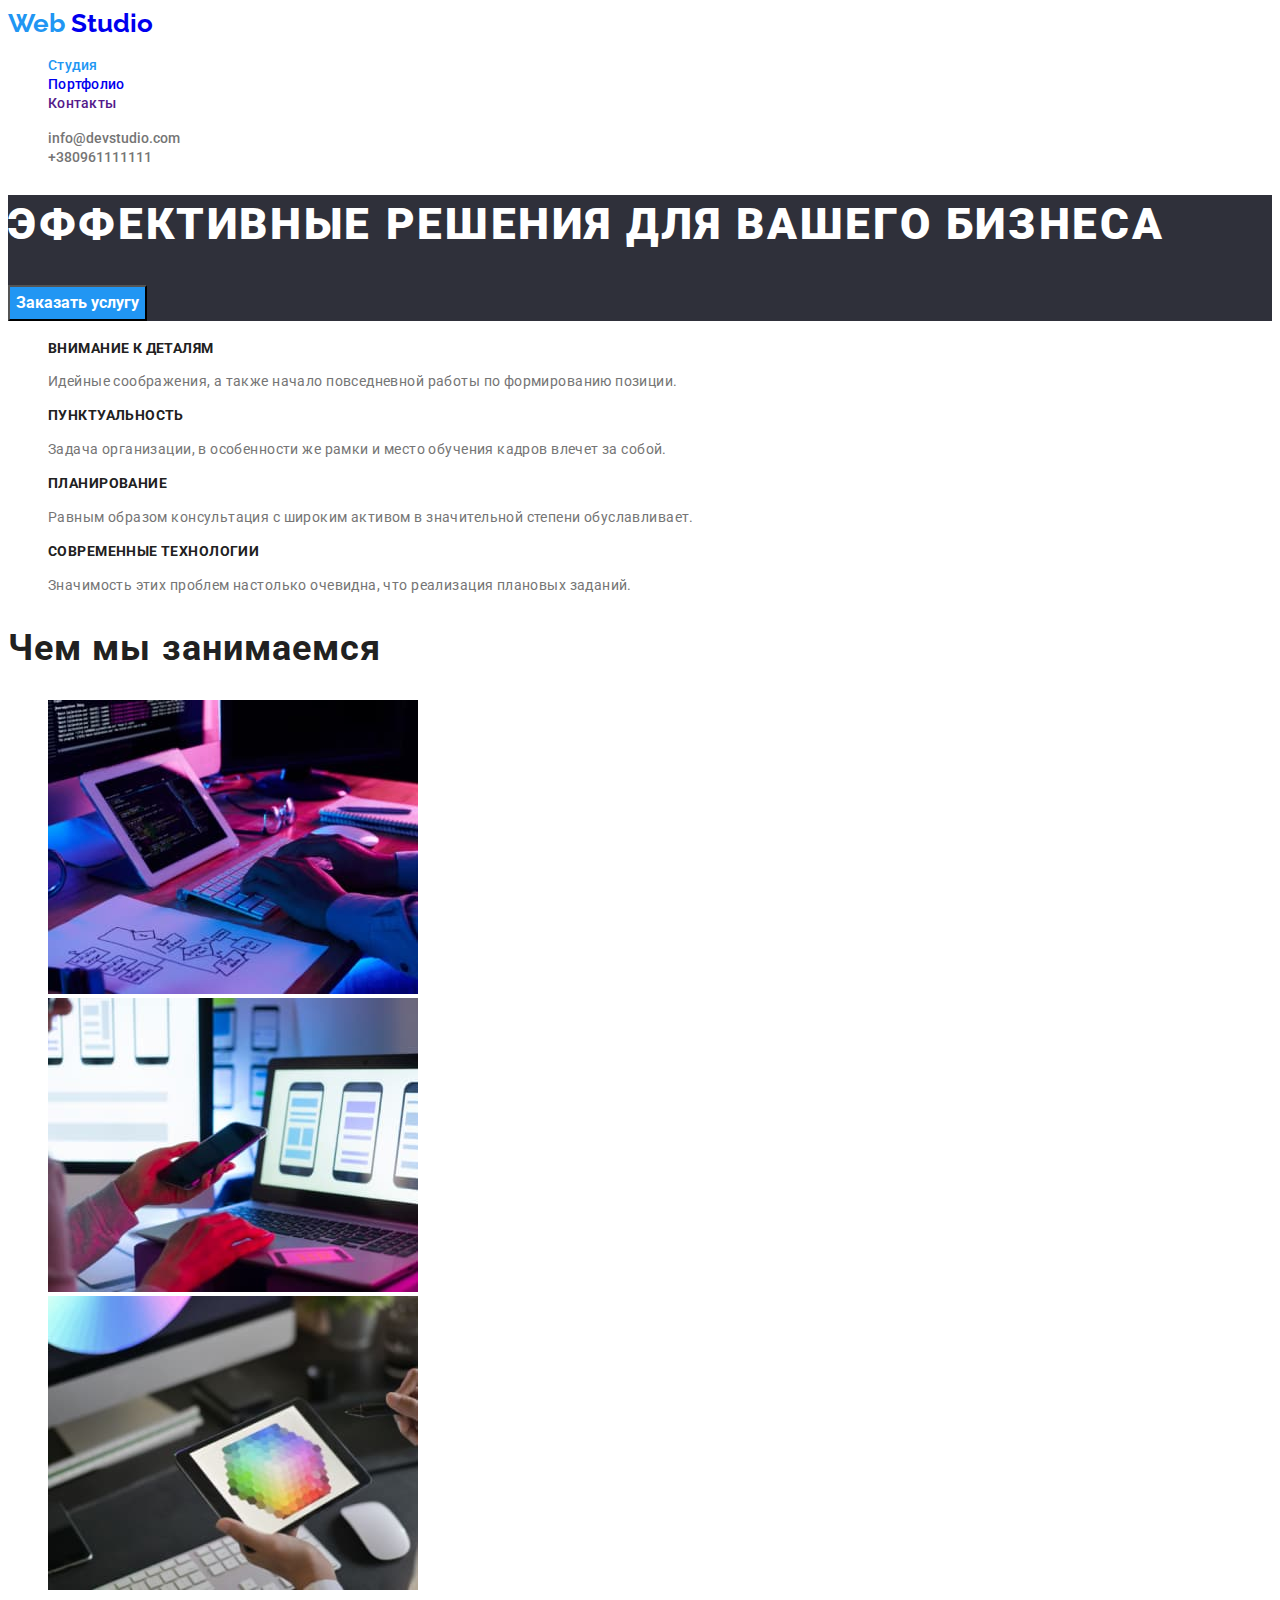
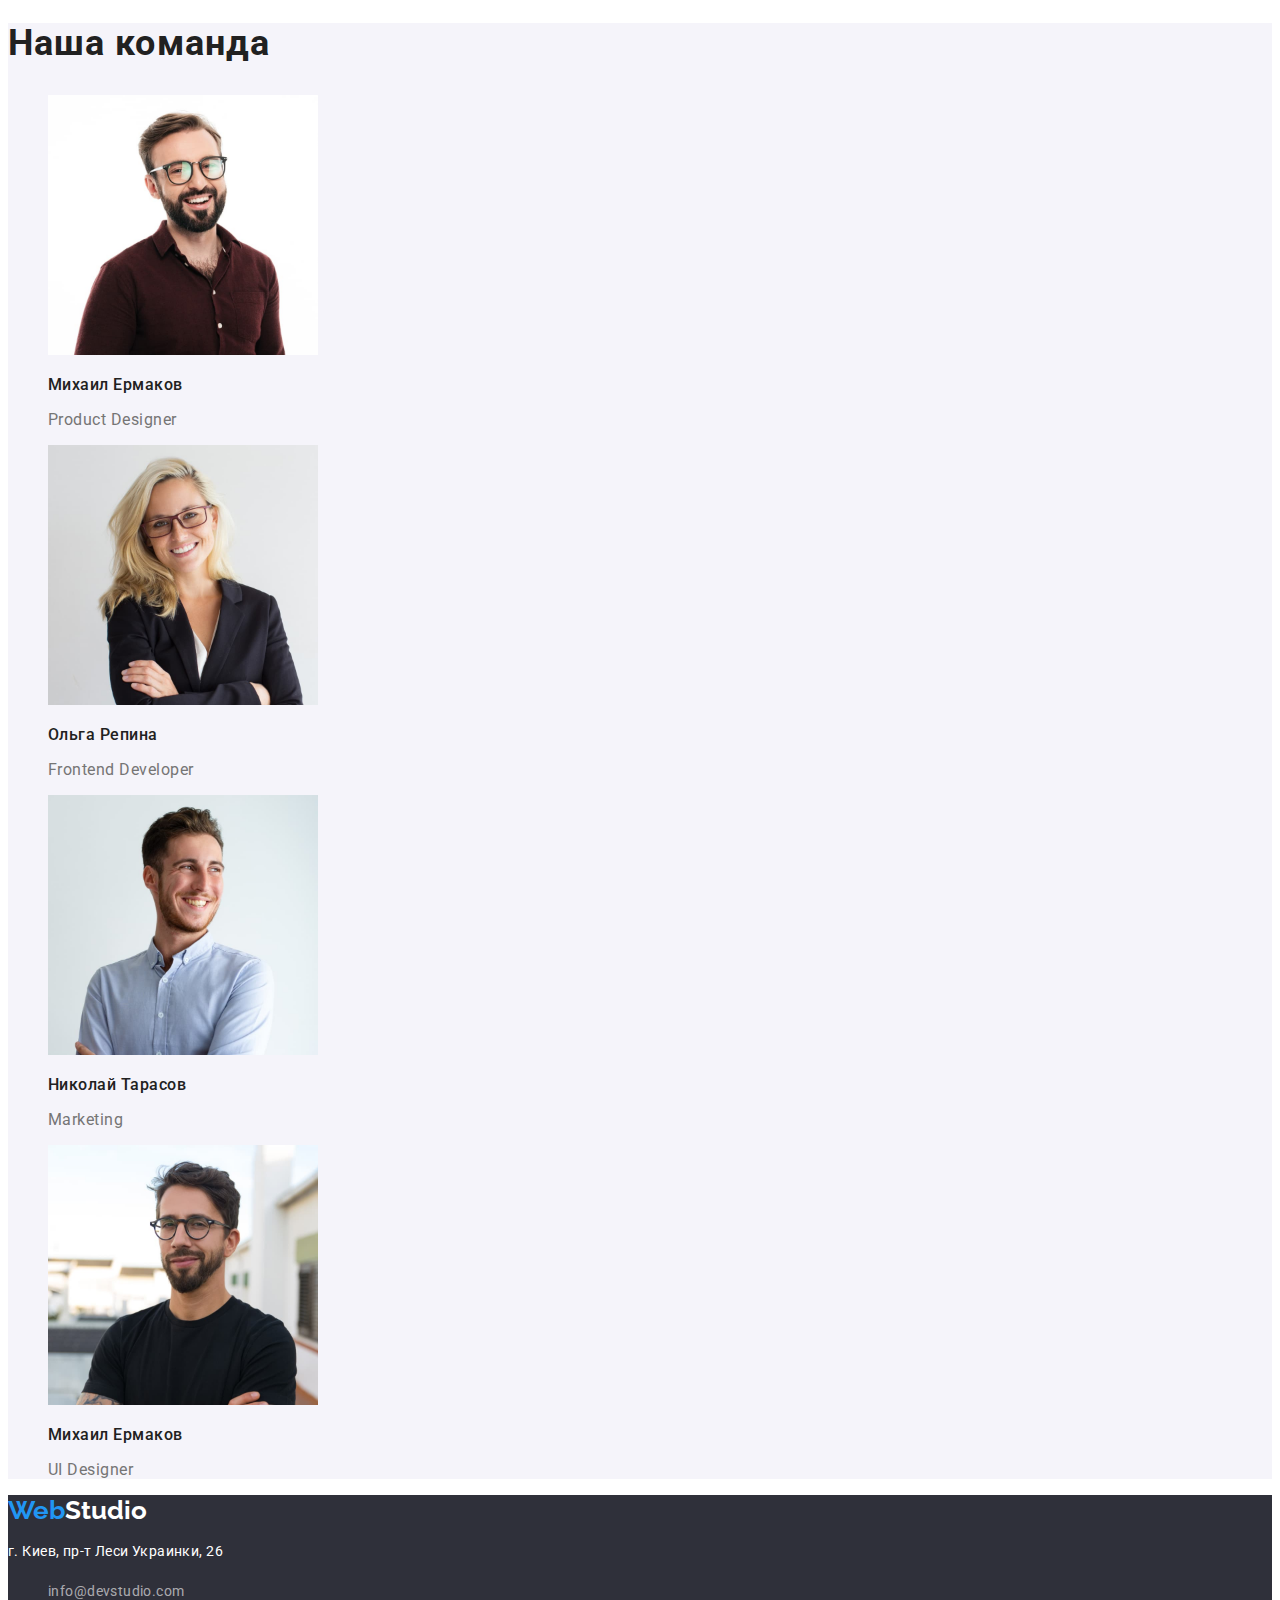
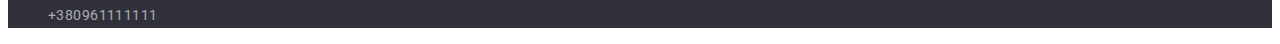
<file: index.html>
<!DOCTYPE html>
<html lang="ru">
  <head>
    <meta charset="UTF-8" />
    <meta http-equiv="X-UA-Compatible" content="IE=edge" />
    <meta name="viewport" content="width=device-width, initial-scale=1.0" />
    <link rel="preconnect" href="https://fonts.googleapis.com" />
    <link rel="preconnect" href="https://fonts.gstatic.com" crossorigin />
    <link
      href="https://fonts.googleapis.com/css2?family=Raleway:wght@700&family=Roboto:wght@400;500;700&display=swap"
      rel="stylesheet"
    />

    <link rel="stylesheet" href="./css/styles.css" />

    <title>WEBStudio</title>
  </head>

  <body>
    <header>
      <a class="logo link" href="./index.html"
        ><span class="part_logo"> Web </span>Studio</a
      >

      <nav class="nav">
        <ul class="list">
          <li>
            <a class="nav-link link active" href="./index.html">Студия</a>
          </li>
          <li>
            <a class="nav-link link" href="./portfolio.html">Портфолио</a>
          </li>
          <li><a class="nav-link link" href="">Контакты</a></li>
        </ul>
      </nav>

      <ul class="contact-inf list">
        <li class="contact-inf-item">
          <a class="contact-inf-link link" href="mailto:info@devstudio.com"
            >info@devstudio.com</a
          >
        </li>
        <li class="contact-inf-item">
          <a class="contact-inf-link link" href="tel:+380961111111"
            >+380961111111</a
          >
        </li>
      </ul>
    </header>

    <main>
      <!--hero-->

      <section class="hero-section">
        <h1 class="hero-title">Эффективные решения для вашего бизнеса</h1>

        <button class="order-button" type="button">Заказать услугу</button>
      </section>

      <!--EndHero-->

      <!--ourWork-->

      <section>
        <h2 class="ourWork-title"><!--hidenTitle--></h2>

        <ul class="our-work list">
          <li class="our-work-item">
            <h3 class="our-work-description_title">Внимание к деталям</h3>

            <p class="our-work-description">
              Идейные соображения, а также начало повседневной работы по
              формированию позиции.
            </p>
          </li>

          <li class="our-work-item">
            <h3 class="our-work-description_title">Пунктуальность</h3>

            <p class="our-work-description">
              Задача организации, в особенности же рамки и место обучения кадров
              влечет за собой.
            </p>
          </li>

          <li class="our-work-item">
            <h3 class="our-work-description_title">Планирование</h3>

            <p class="our-work-description">
              Равным образом консультация с широким активом в значительной
              степени обуславливает.
            </p>
          </li>

          <li class="our-work-item">
            <h3 class="our-work-description_title">Современные технологии</h3>

            <p class="our-work-description">
              Значимость этих проблем настолько очевидна, что реализация
              плановых заданий.
            </p>
          </li>
        </ul>
      </section>

      <!--EndOurWork-->

      <!--WhatWeDo-->
      <section class="what-we-do-section">
        <h2 class="what-we-do_titile accent-title">Чем мы занимаемся</h2>

        <ul class="what-we-do_img-list list">
          <li class="what-we-do-item">
            <img
              width="370"
              height="294"
              src="./images/work1.jpg"
              alt="Создание проекта"
            />
          </li>

          <li class="what-we-do-item">
            <img
              width="370"
              height="294"
              src="./images/work2.jpg"
              alt="Оптимизация проекта"
            />
          </li>

          <li class="what-we-do-item">
            <img
              width="370"
              height="294"
              src="./images/work3.jpg"
              alt="Индивидуальный подход к проекту"
            />
          </li>
        </ul>
      </section>
      <!--endWhatWeDO-->

      <!--ourTeam-->

      <section class="our-team-section">
        <h2 class="our-team-title accent-title">Наша команда</h2>

        <ul class="specialists-list list">
          <li class="specialists-item">
            <img
              width="270"
              height="260"
              src="./images/demyanenko.jpg"
              alt="Игорь Демьяненко"
            />

            <h3 class="specialists-name">Михаил Ермаков</h3>

            <p class="card-description">Product Designer</p>
          </li>

          <li class="specialists-item">
            <img
              width="270"
              height="260"
              src="./images/repina.jpg"
              alt="Ольга Репина"
            />

            <h3 class="specialists-name">Ольга Репина</h3>

            <p class="card-description">Frontend Developer</p>
          </li>

          <li class="specialists-item">
            <img
              width="270"
              height="260"
              src="./images/tarasov.jpg"
              alt="Николай Тарасов"
            />

            <h3 class="specialists-name">Николай Тарасов</h3>

            <p class="card-description">Marketing</p>
          </li>

          <li class="specialists-item">
            <img
              width="270"
              height="260"
              src="./images/ermakov.jpg"
              alt="Михаил Ермаков"
            />

            <h3 class="specialists-name">Михаил Ермаков</h3>

            <p class="card-description">UI Designer</p>
          </li>
        </ul>
      </section>
    </main>

    <footer class="footer-section">
      <a class="logo-dark-theme logo link" href="./index.html"
        ><span class="part_logo">Web</span>Studio</a
      >

      <address class="adress-section">
        <p class="adress_description">г. Киев, пр-т Леси Украинки, 26</p>
      </address>
      <ul class="list">
        <li>
          <a class="contact-inf-item_dark link" href="mailto:info@devstudio.com"
            >info@devstudio.com</a
          >
        </li>
        <li>
          <a class="contact-inf-item_dark link" href="tel:+380961111111"
            >+380961111111</a
          >
        </li>
      </ul>
    </footer>
  </body>
</html>
</file>
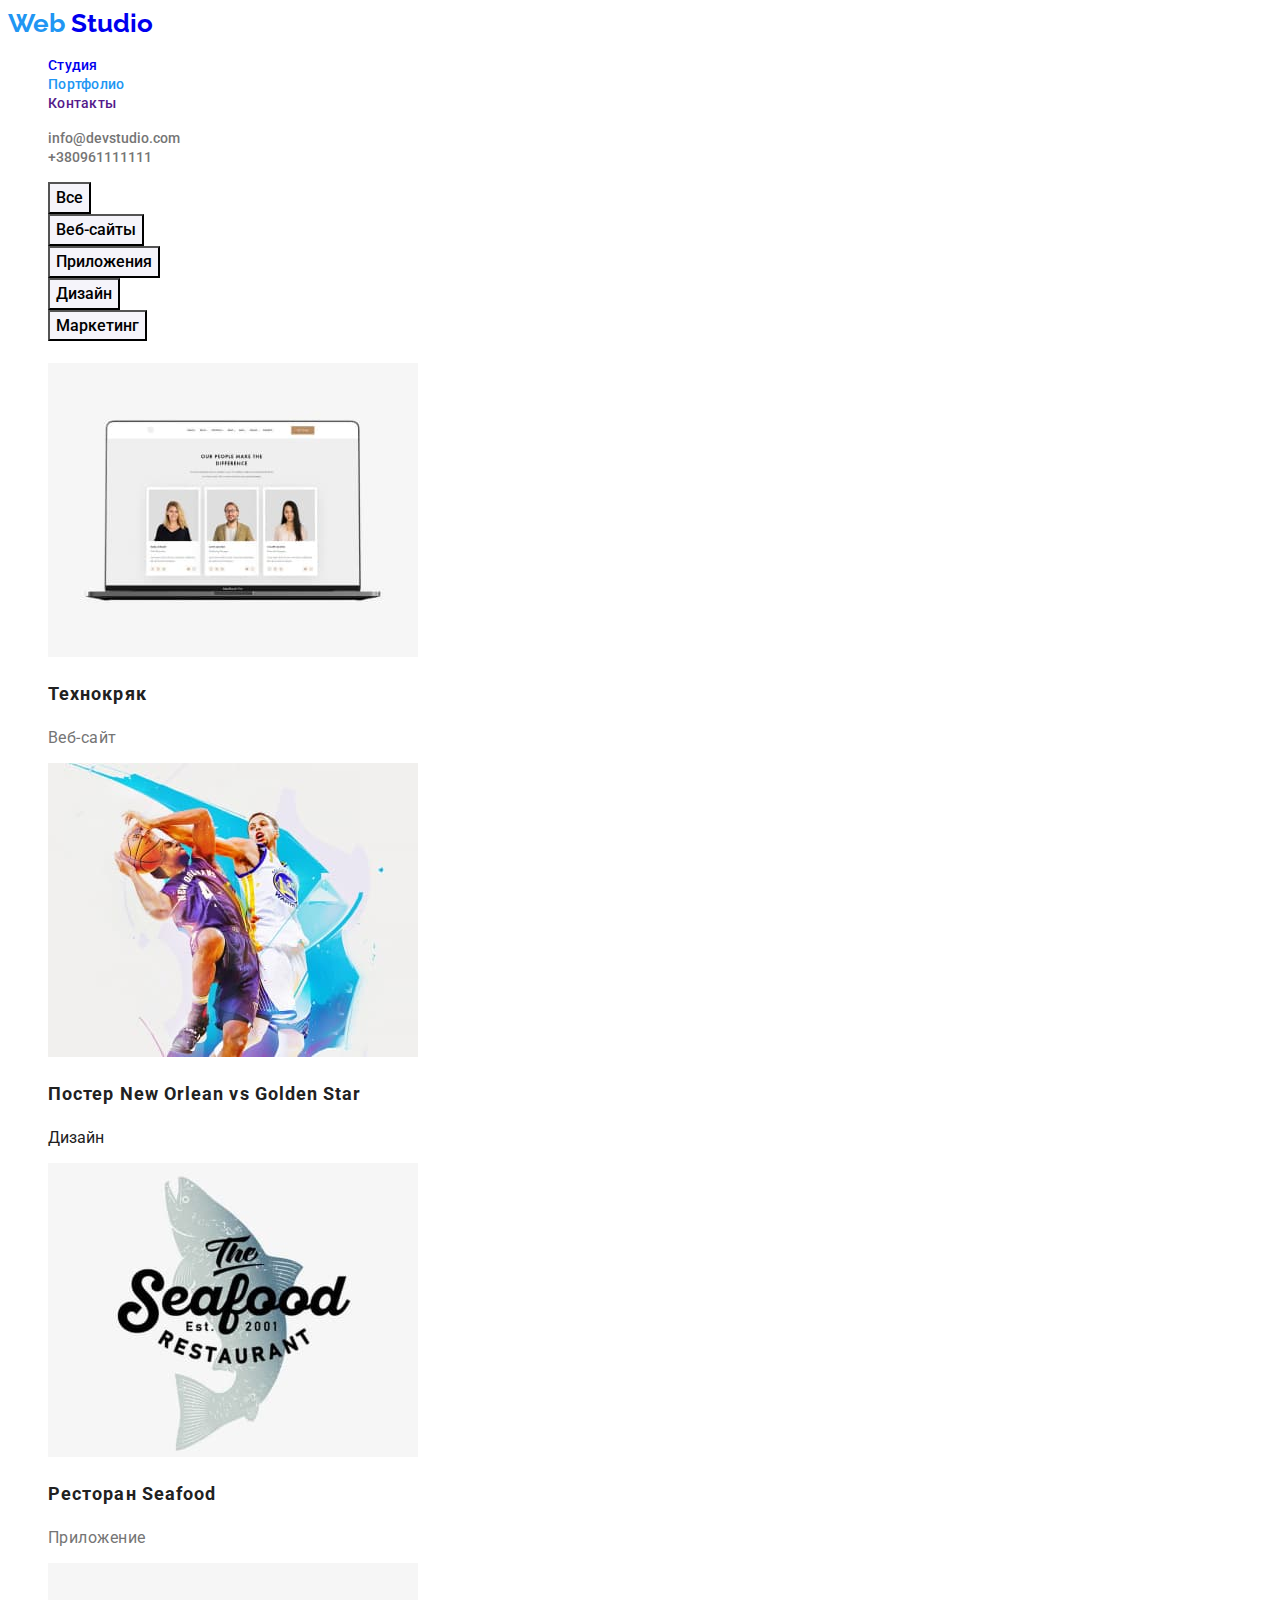
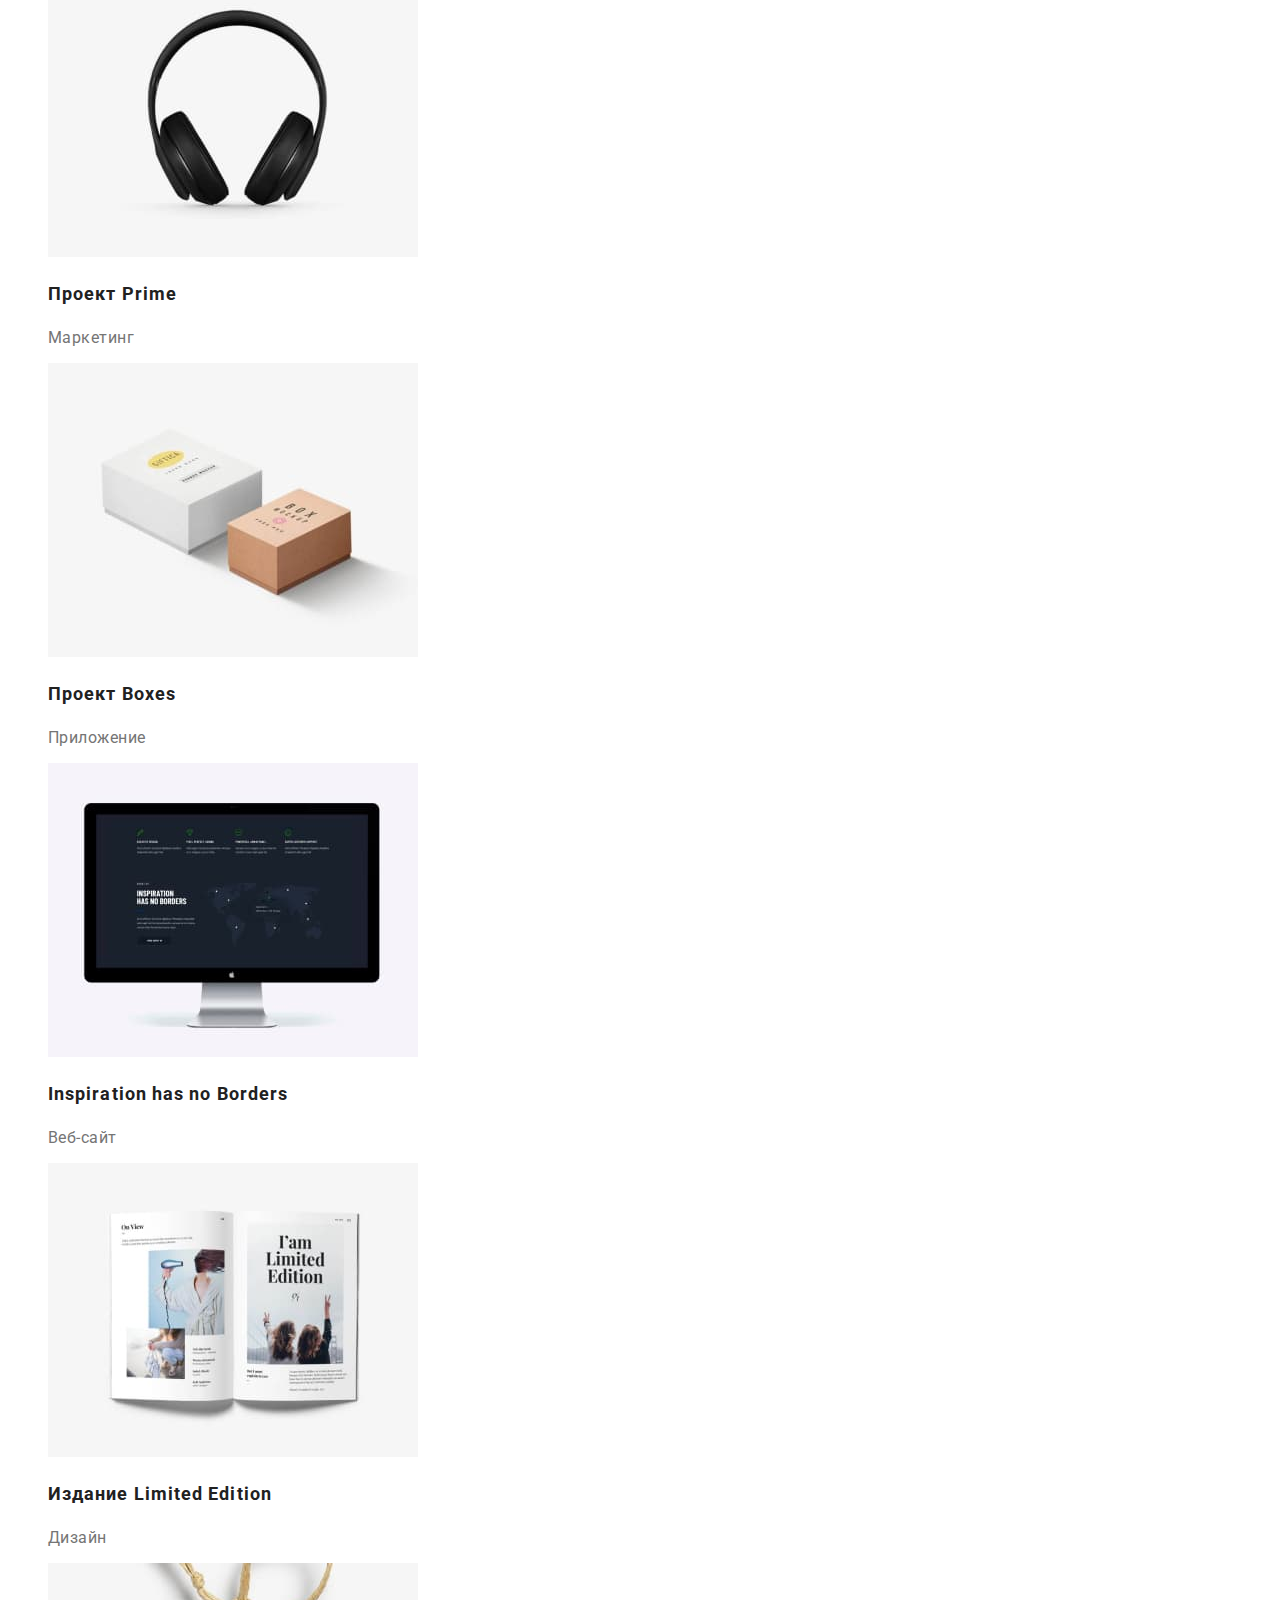
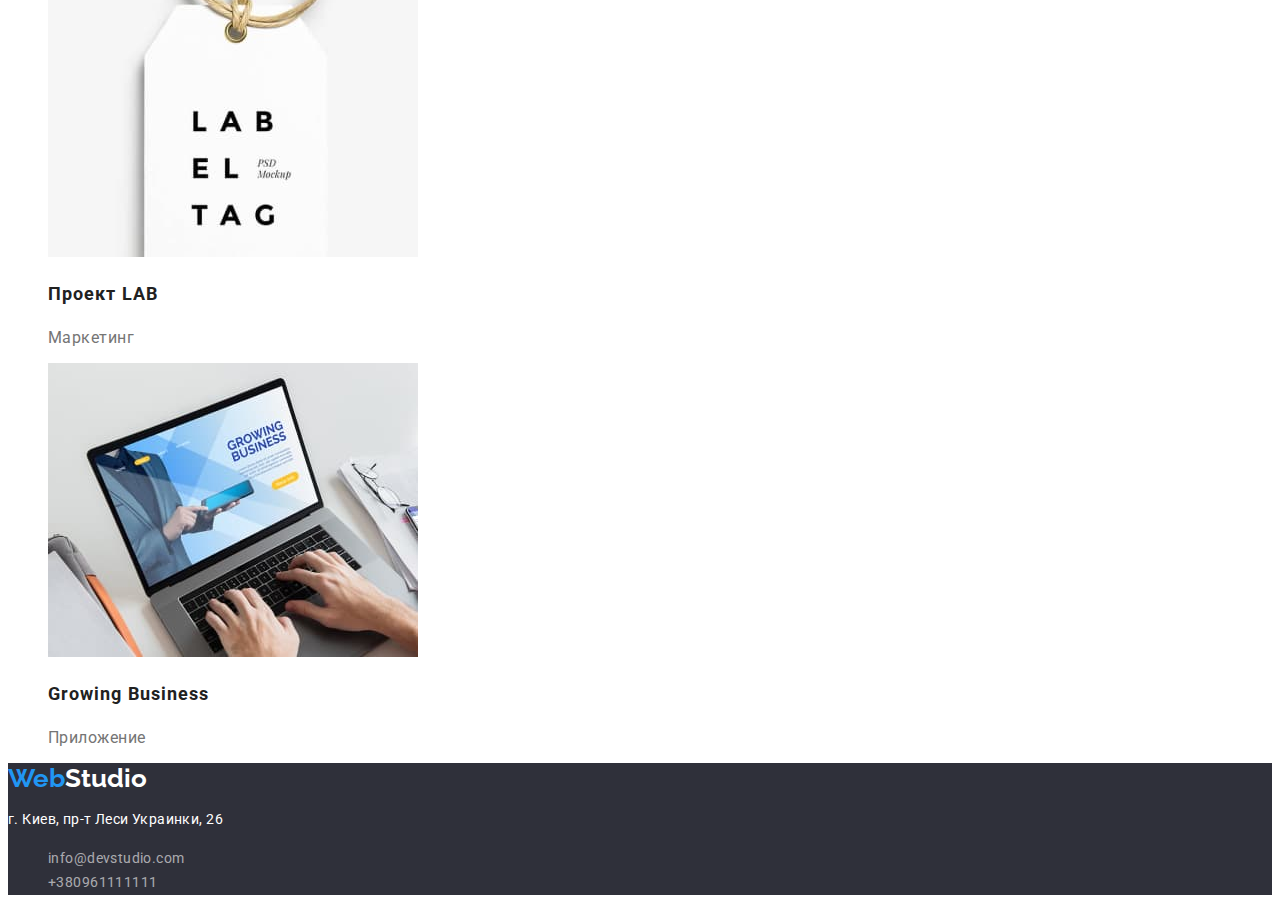
<file: portfolio.html>
<!DOCTYPE html>
<html lang="ru">
  <head>
    <meta charset="UTF-8" />
    <meta http-equiv="X-UA-Compatible" content="IE=edge" />
    <meta name="viewport" content="width=device-width, initial-scale=1.0" />
    <link rel="preconnect" href="https://fonts.googleapis.com" />
    <link rel="preconnect" href="https://fonts.gstatic.com" crossorigin />
    <link
      href="https://fonts.googleapis.com/css2?family=Raleway:wght@700&family=Roboto:wght@400;500;700&display=swap"
      rel="stylesheet"
    />

    <link rel="stylesheet" href="./css/styles.css" />

    <title>WEBStudio</title>
  </head>

  <body>
    <header>
      <a class="logo link" href="./index.html"
        ><span class="part_logo"> Web </span>Studio</a
      >

      <nav class="nav">
        <ul class="list">
          <li><a class="nav-link link" href="./index.html">Студия</a></li>
          <li>
            <a class="nav-link link active" href="./portfolio.html"
              >Портфолио</a
            >
          </li>
          <li><a class="nav-link link" href="">Контакты</a></li>
        </ul>
      </nav>

      <ul class="contact-inf list">
        <li class="contact-inf-item">
          <a class="contact-inf-link link" href="mailto:info@devstudio.com"
            >info@devstudio.com</a
          >
        </li>
        <li class="contact-inf-item">
          <a class="contact-inf-link link" href="tel:+380961111111"
            >+380961111111</a
          >
        </li>
      </ul>
    </header>
    <main>
      <section class="products-btn-section">
        <ul class="products-buttons-list list">
          <li class="products-buttons-item">
            <button class="products-button" type="button">Все</button>
          </li>
          <li class="products-buttons-item">
            <button class="products-button" type="button">Веб-сайты</button>
          </li>
          <li class="products-buttons-item">
            <button class="products-button" type="button">Приложения</button>
          </li>
          <li class="products-buttons-item">
            <button class="products-button" type="button">Дизайн</button>
          </li>
          <li class="products-buttons-item">
            <button class="products-button" type="button">Маркетинг</button>
          </li>
        </ul>
      </section>

      <section class="products-card-section">
        <h1 class="product-card-title"><!--hidenTitle--></h1>

        <ul class="products-card-list list">
          <li class="products-card-item">
            <img
              class="products-card"
              src="./images/portfolio_img/tehnokryak.jpg"
              alt="технокряк"
            />
            <h2 class="product-card-name">Технокряк</h2>
            <p class="product-card-description card-description">Веб-сайт</p>
          </li>
          <li class="products-card-item">
            <img
              class="products-card"
              src="./images/portfolio_img/new_orlean.jpg"
              alt="новый орлеан"
            />
            <h2 class="product-card-name">Постер New Orlean vs Golden Star</h2>
            <p class="product-card-description">Дизайн</p>
          </li>
          <li class="products-card-item">
            <img
              class="products-card"
              src="./images/portfolio_img/seafood.jpg"
              alt="ресторан сеафуд"
            />
            <h2 class="product-card-name">Ресторан Seafood</h2>
            <p class="product-card-description card-description">Приложение</p>
          </li>
          <li class="products-card-item">
            <img
              class="products-card"
              src="./images/portfolio_img/prime.jpg"
              alt="Проект Prime"
            />
            <h2 class="product-card-name">Проект Prime</h2>
            <p class="product-card-description card-description">Маркетинг</p>
          </li>
          <li class="products-card-item">
            <img
              class="products-card"
              src="./images/portfolio_img/boxes.jpg"
              alt="Проект Boxes"
            />
            <h2 class="product-card-name">Проект Boxes</h2>
            <p class="product-card-description card-description">Приложение</p>
          </li>
          <li class="products-card-item">
            <img
              class="products-card"
              src="./images/portfolio_img/inspiration.jpg"
              alt="Inspiration has no Borders"
            />
            <h2 class="product-card-name">Inspiration has no Borders</h2>
            <p class="product-card-description card-description">Веб-сайт</p>
          </li>
          <li class="products-card-item">
            <img
              class="products-card"
              src="./images/portfolio_img/izdanie.jpg"
              alt="Издание Limited Edition"
            />
            <h2 class="product-card-name">Издание Limited Edition</h2>
            <p class="product-card-description card-description">Дизайн</p>
          </li>
          <li class="products-card-item">
            <img
              class="products-card"
              src="./images/portfolio_img/lab.jpg"
              alt="Проект LAB"
            />
            <h2 class="product-card-name">Проект LAB</h2>
            <p class="product-card-description card-description">Маркетинг</p>
          </li>
          <li class="products-card-item">
            <img
              class="products-card"
              src="./images/portfolio_img/growning.jpg"
              alt="Growing Business"
            />
            <h2 class="product-card-name">Growing Business</h2>
            <p class="product-card-description card-description">Приложение</p>
          </li>
        </ul>
      </section>
    </main>

    <footer class="footer-section">
      <a class="logo-dark-theme logo link" href="./index.html"
        ><span class="part_logo">Web</span>Studio</a
      >

      <address class="adress-section">
        <p class="adress_description">г. Киев, пр-т Леси Украинки, 26</p>
      </address>
      <ul class="list">
        <li>
          <a class="contact-inf-item_dark link" href="mailto:info@devstudio.com"
            >info@devstudio.com</a
          >
        </li>
        <li>
          <a class="contact-inf-item_dark link" href="tel:+380961111111"
            >+380961111111</a
          >
        </li>
      </ul>
    </footer>
  </body>
</html>
</file>
<file: css/styles.css>
:root {
  /*======fontsVariable=====*/
  --main_font-weight: 400;
  --secondary_font-weight: 700;
  --third_font-weight: 500;
  --main_font-size: 14px;
  --secondary_font-size: 16px;
  /*=======================*/

  /*====colorPalette=======*/
  --first_color-txt: #212121;
  --secondary_color-txt: #757575;
  --third_color-txt: #ffffff;
  --first-bg-color: #2f303a;
  --secondary-bg-color: #f5f4fa;
  --button-accent-color: #2196f3;
  /*========================*/
}

/*======components=========*/

.accent-title {
  font-weight: var(--secondary_font-weight);
  font-size: 36px;
  line-height: 1.16;
  letter-spacing: 0.03em;
}
.card-description {
  color: var(--secondary_color-txt);
  font-size: var(--secondary_font-size);
  line-height: 1.19;
  letter-spacing: 0.03em;
}

body {
  font-family: 'roboto', sans-serif;
  color: var(--first_color-txt);
}
.active {
  color: var(--button-accent-color);
}
.link {
  text-decoration: none;
}
.list {
  list-style: none;
}
/*=========logo==========*/
.logo {
  font-family: 'raleway', sans-serif;
  font-weight: var(--secondary_font-weight);
  font-size: 26px;
  line-height: 1.19;
}
.part_logo {
  color: var(--button-accent-color);
}
.logo-dark-theme {
  color: var(--third_color-txt);
}
/*=========end logo======*/

/*========header=========*/
.nav-link {
  font-weight: var(--third_font-weight);
  font-size: var(--main_font-size);
  line-height: 1.14;
  letter-spacing: 0.02em;
}
.nav-link:focus,
.nav-link:hover {
  color: var(--button-accent-color);
}

.contact-inf-link {
  color: var(--secondary_color-txt);
  font-weight: var(--third_font-weight);
  font-size: var(--main_font-size);
  line-height: 1.14;
}
.contact-inf-link:hover,
.contact-inf-link:focus {
  color: #2196f3;
}

.active {
  color: var(--button-accent-color);
}
/*==========end header====*/

/*=========hero===========*/
.hero-section {
  background-color: var(--first-bg-color);
}
.hero-title {
  color: var(--third_color-txt);
  font-weight: 900;
  line-height: 1.36;
  font-size: 44px;
  letter-spacing: 0.06em;
  text-transform: uppercase;
}
.order-button {
  font-family: inherit;
  font-weight: var(--secondary_font-weight);
  font-size: var(--secondary_font-size);
  line-height: 1.87;
  background-color: var(--button-accent-color);
  color: var(--third_color-txt);
}
/*=========end hero=========*/

/*========our work==========*/
.our-work-description_title {
  font-weight: var(--secondary_font-weight);
  font-size: var(--main_font-size);
  line-height: 1.14;
  letter-spacing: 0.03em;
  text-transform: uppercase;
}
.our-work-description {
  font-size: var(--main_font-size);
  line-height: 1.71;
  color: var(--secondary_color-txt);
  letter-spacing: 0.03em;
}
/*====end our work=========*/

/*=====our team===========*/
.our-team-section {
  background-color: var(--secondary-bg-color);
}

.specialists-name {
  font-weight: var(--third_font-weight);
  font-size: var(--secondary_font-size);
  line-height: 1.19;
  letter-spacing: 0.03em;
}

/*=======end our team=====*/

/*=======footer===========*/
.footer-section {
  background-color: var(--first-bg-color);
}
.adress_description {
  color: var(--third_color-txt);
  font-size: var(--main_font-size);
  line-height: 1.71;
  letter-spacing: 0.03em;
  font-style: normal;
}
.contact-inf-item_dark {
  color: rgba(255, 255, 255, 0.6);
  font-size: var(--main_font-size);
  line-height: 1.71;
  letter-spacing: 0.03em;
}
/*========end our team=====*/

/*!!!!!!!!!Portfolio!!!!!!!*/

/*====portfolio buttons====*/
.products-button {
  font-family: inherit;
  background-color: var(--secondary-bg-color);
  font-weight: var(--third_font-weight);
  font-size: var(--secondary_font-size);
  line-height: 1.62;
}
.products-button:hover,
.products-button:focus {
  background-color: var(--button-accent-color);
  color: var(--third_color-txt);
}

.product-card-name {
  font-weight: var(--secondary_font-weight);
  font-size: 18px;
  line-height: 2;
  letter-spacing: 0.06em;
}
.product-card-description p {
  line-height: 1.87;
}
</file>
